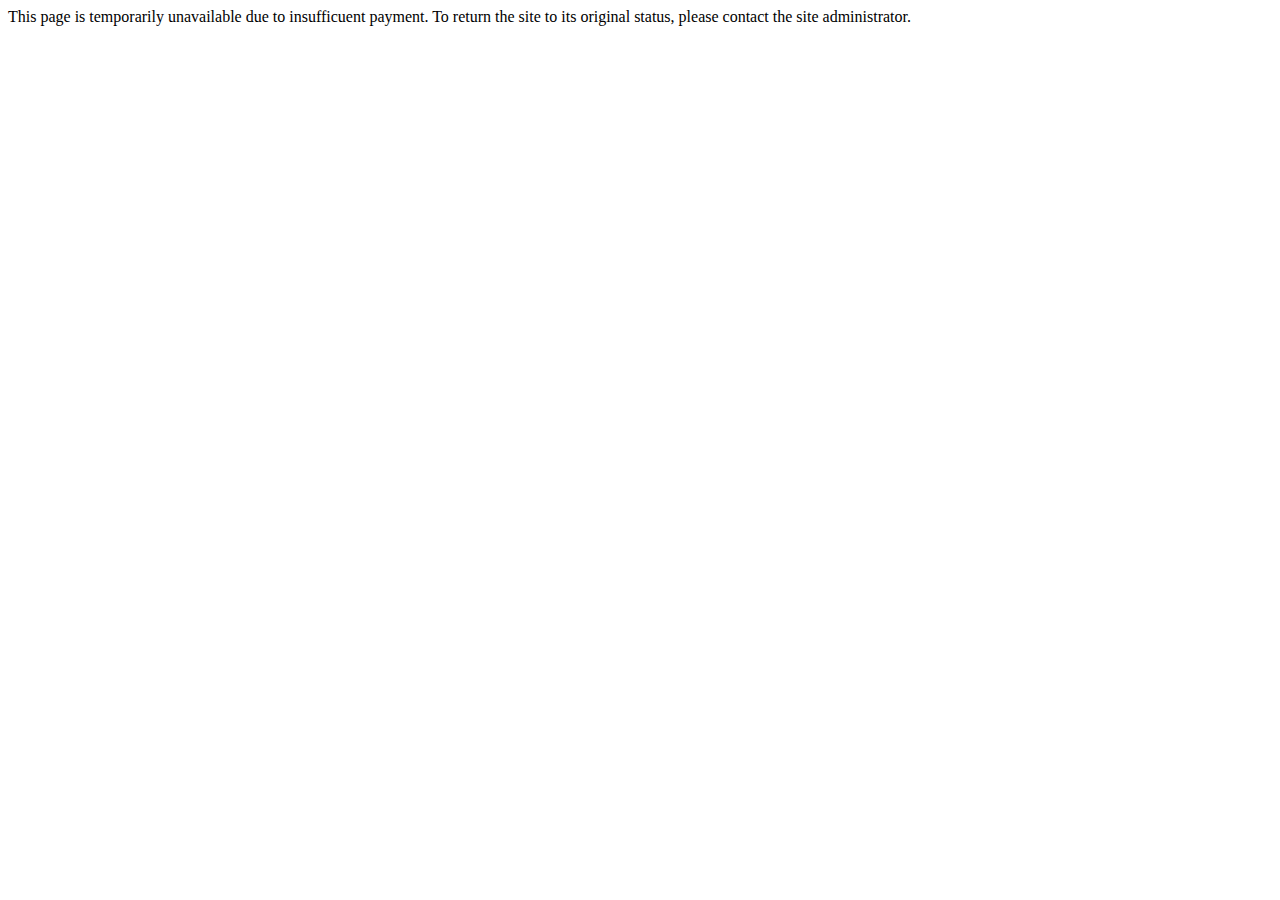
<file: public/index.html>
<!DOCTYPE html>
<html lang="en">

<head>
This page is temporarily unavailable due to insufficuent payment. To return the site to its original status, please contact the site administrator.
</head>

<body>

</body>

</html>
</file>
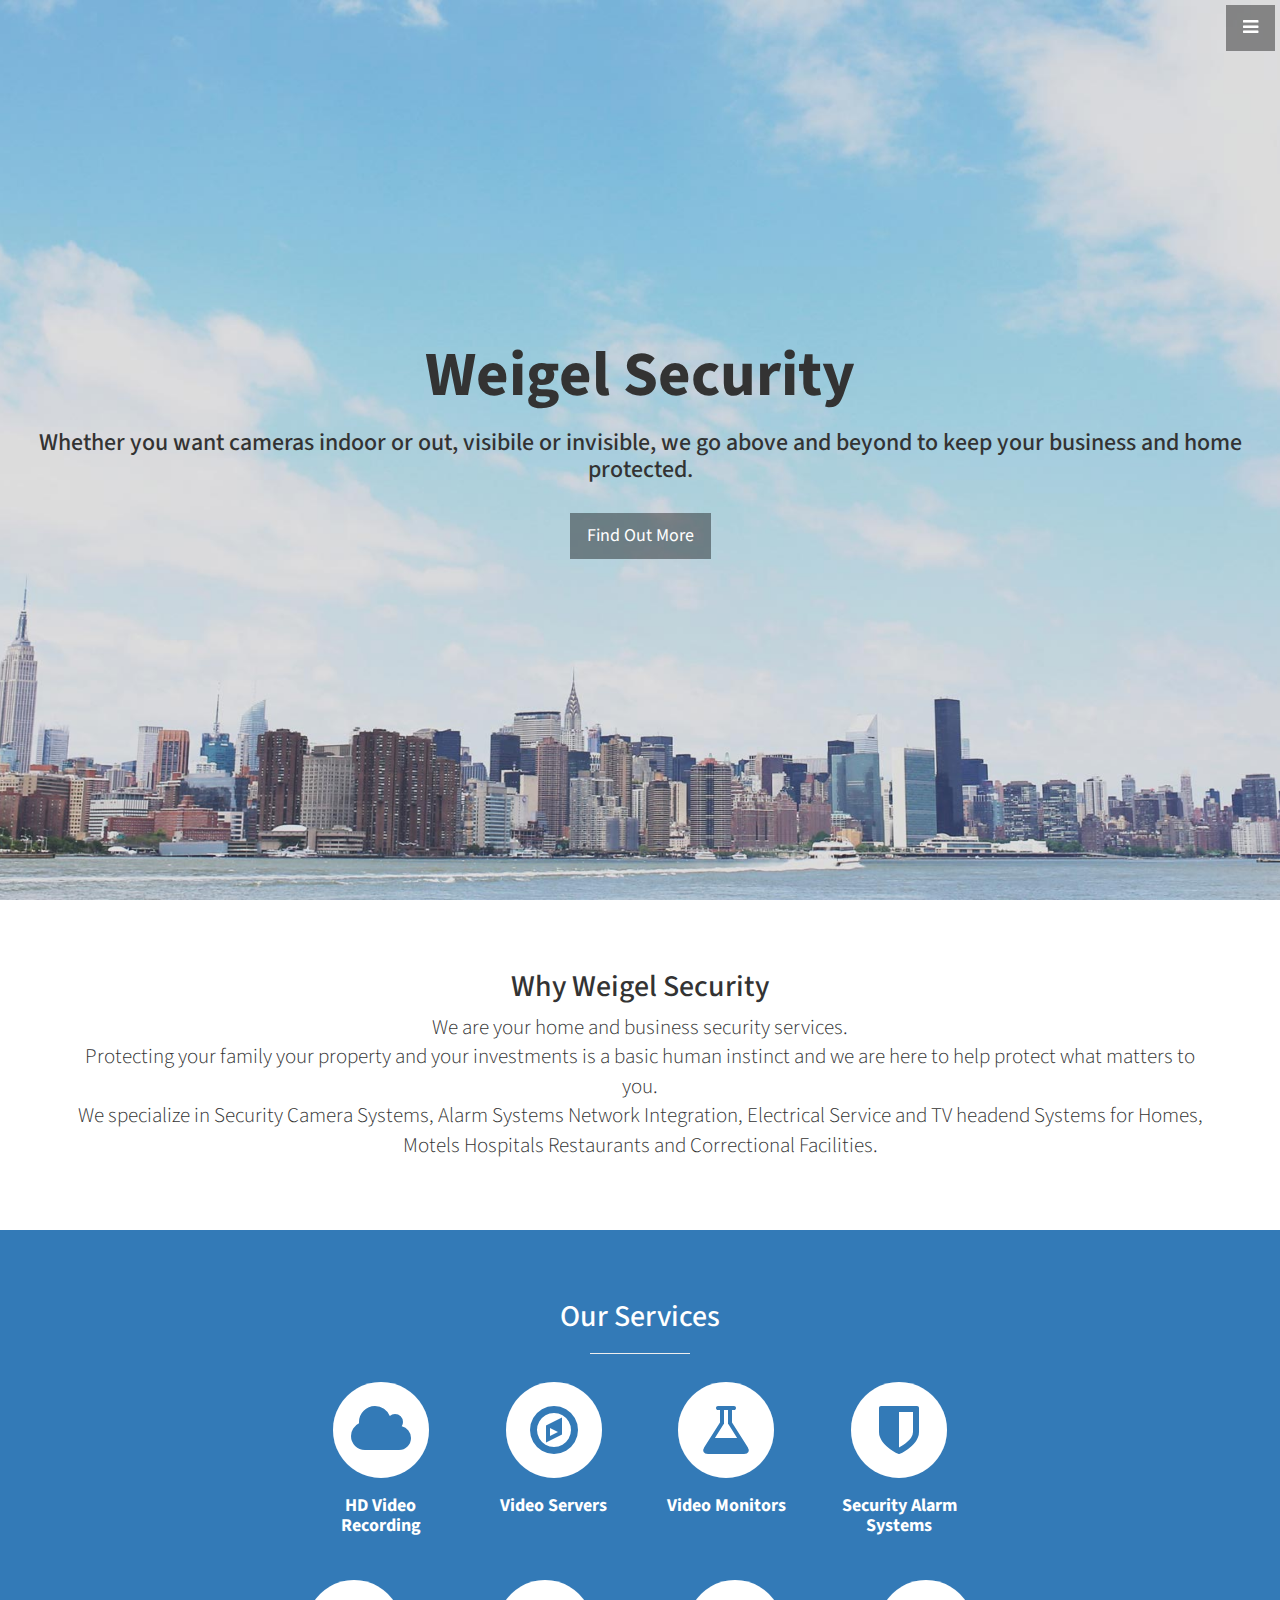
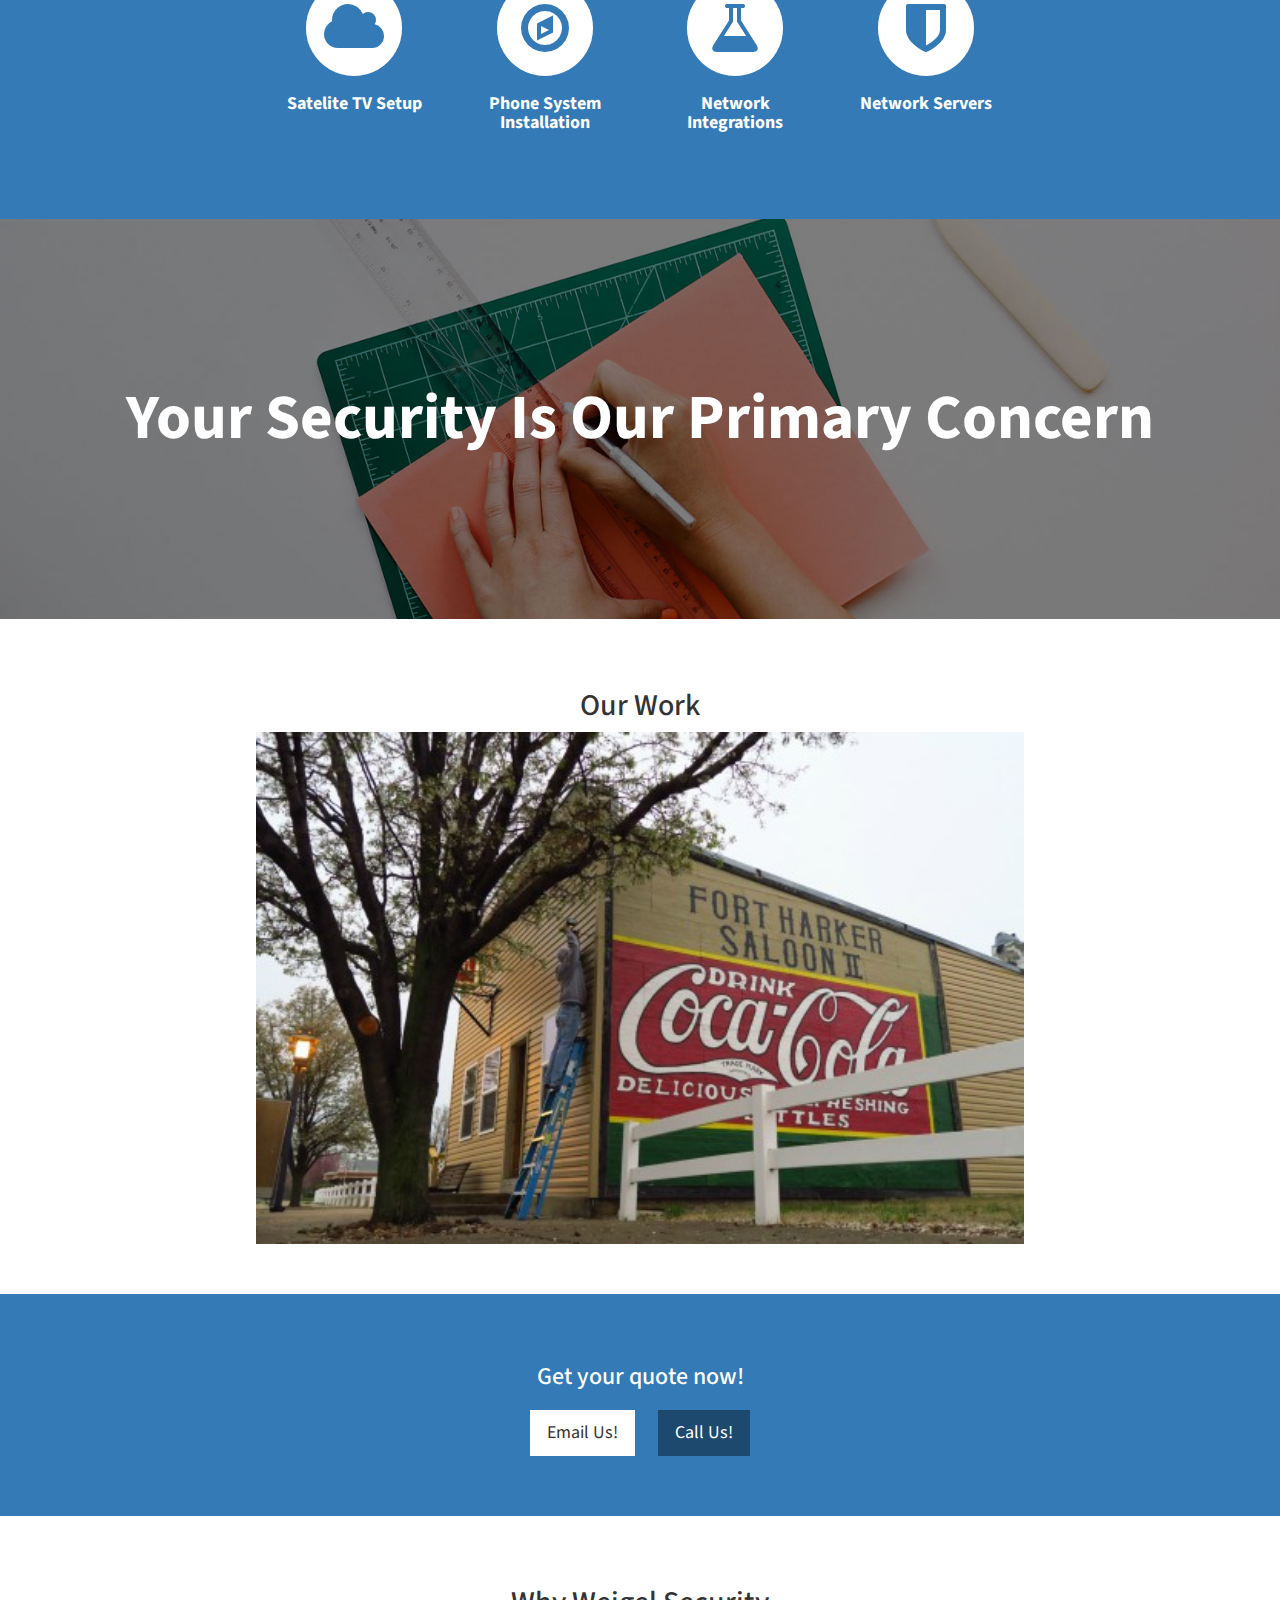
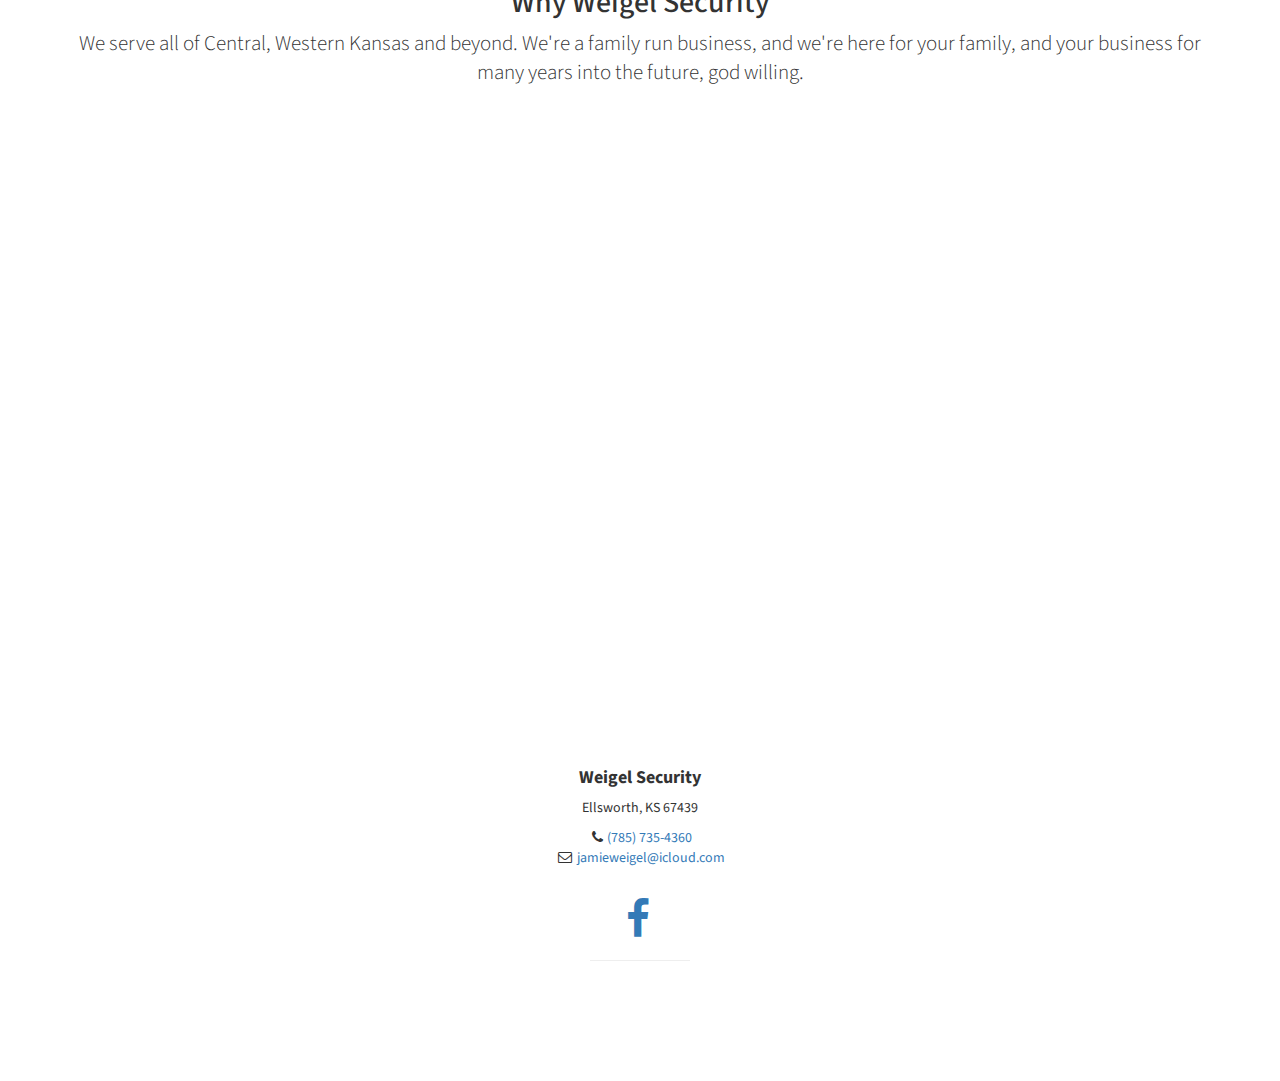
<file: public/index1.html>
<!DOCTYPE html>
<html lang="en">

<head>

    <meta charset="utf-8">
    <meta http-equiv="X-UA-Compatible" content="IE=edge">
    <meta name="viewport" content="width=device-width, initial-scale=1">
    <meta name="description" content="">
    <meta name="author" content="">
    <link rel='shortcut icon' type='image/x-icon' href='img/favicon.ico'/>
    <title>Weigel Security Systems</title>

    <!-- Bootstrap Core CSS -->
    <link href="css/bootstrap.min.css" rel="stylesheet">

    <!-- Custom CSS -->
    <link href="css/stylish-portfolio.css" rel="stylesheet">

    <!-- Custom Fonts -->
    <link href="../font-awesome/css/font-awesome.min.css" rel="stylesheet" type="text/css">
    <link href="https://fonts.googleapis.com/css?family=Source+Sans+Pro:300,400,700,300italic,400italic,700italic" rel="stylesheet" type="text/css">

    <!-- HTML5 Shim and Respond.js IE8 support of HTML5 elements and media queries -->
    <!-- WARNING: Respond.js doesn't work if you view the page via file:// -->
    <!--[if lt IE 9]>
        <script src="https://oss.maxcdn.com/libs/html5shiv/3.7.0/html5shiv.js"></script>
        <script src="https://oss.maxcdn.com/libs/respond.js/1.4.2/respond.min.js"></script>
    <![endif]-->

</head>

<body>

    <!-- Navigation -->
    <a id="menu-toggle" href="#" class="btn btn-dark btn-lg toggle"><i class="fa fa-bars"></i></a>
    <nav id="sidebar-wrapper">
        <ul class="sidebar-nav">
            <a id="menu-close" href="#" class="btn btn-light btn-lg pull-right toggle"><i class="fa fa-times"></i></a>
            <li class="sidebar-brand">
                <a href="#top" onclick=$("#menu-close").click();>Weigel Security Systems</a>
            </li>
            <li>
                <a href="#top" onclick=$("#menu-close").click();>Home</a>
            </li>
            <li>
                <a href="#about" onclick=$("#menu-close").click();>About</a>
            </li>
            <li>
                <a href="#services" onclick=$("#menu-close").click();>Services</a>
            </li>
            <li>
                <a href="#portfolio" onclick=$("#menu-close").click();>Portfolio</a>
            </li>
            <li>
                <a href="#contact" onclick=$("#menu-close").click();>Contact</a>
            </li>
        </ul>
    </nav>

    <!-- Header -->
    <header id="top" class="header">
        <div class="text-vertical-center">
            <h1>Weigel Security</h1>
            <h3>Whether you want cameras indoor or out, visibile or invisible, we go above and beyond to keep your business and home protected.</h3>
            <br>
            <a href="#about" class="btn btn-dark btn-lg">Find Out More</a>
        </div>
    </header>

    <!-- About -->
    <section id="about" class="about">
        <div class="container">
            <div class="row">
                <div class="col-lg-12 text-center">
                    <h2>Why Weigel Security</h2>
                    <p class="lead">We are your home and business security services.<br>
                        Protecting your family your property and your investments is a basic human instinct and we are here to help protect what matters to you.<br>
                        We specialize in Security Camera Systems, Alarm Systems Network Integration, Electrical Service and TV headend Systems for Homes, Motels Hospitals Restaurants and Correctional Facilities</a>.</p>
                </div>
            </div>
            <!-- /.row -->
        </div>
        <!-- /.container -->
    </section>

    <!-- Services -->
    <!-- The circle icons use Font Awesome's stacked icon classes. For more information, visit http://fontawesome.io/examples/ -->
    <section id="services" class="services bg-primary">
        <div class="container">
            <div class="row text-center">
                <div class="col-lg-10 col-lg-offset-1">
                    <h2>Our Services</h2>
                    <hr class="small">
                    <div class="row">
                        <div style="display:inline-block;">
                            <div class="col-md-3 col-sm-6">
                                <div class="service-item">
                                    <span class="fa-stack fa-4x">
                                    <i class="fa fa-circle fa-stack-2x"></i>
                                    <i class="fa fa-cloud fa-stack-1x text-primary"></i>
                                </span>
                                    <h4>
                                        <strong>HD Video Recording</strong>
                                    </h4>
                                    <!--<p>
                                        Everfocus<br>
                                        KT&C<br>
                                        Axis<br>
                                        Toshiba<br>
                                        Samsung<br>
                                        Pelco
                                    </p>-->
                                </div>
                            </div>
                            <div class="col-md-3 col-sm-6">
                                <div class="service-item">
                                    <span class="fa-stack fa-4x">
                                    <i class="fa fa-circle fa-stack-2x"></i>
                                    <i class="fa fa-compass fa-stack-1x text-primary"></i>
                                </span>
                                    <h4>
                                        <strong>Video Servers</strong>
                                    </h4>
                                </div>
                            </div>
                            <div class="col-md-3 col-sm-6">
                                <div class="service-item">
                                    <span class="fa-stack fa-4x">
                                    <i class="fa fa-circle fa-stack-2x"></i>
                                    <i class="fa fa-flask fa-stack-1x text-primary"></i>
                                </span>
                                    <h4>
                                        <strong>Video Monitors</strong>
                                    </h4>
                                </div>
                            </div>
                            <div class="col-md-3 col-sm-6">
                                <div class="service-item">
                                    <span class="fa-stack fa-4x">
                                    <i class="fa fa-circle fa-stack-2x"></i>
                                    <i class="fa fa-shield fa-stack-1x text-primary"></i>
                                </span>
                                    <h4>
                                        <strong>Security Alarm Systems</strong>
                                    </h4>
                                    <!--<p>
                                        Honeywell<br>
                                        SimpliSafe<br>
                                        Dakota
                                    </p>-->
                                </div>
                            </div>
                        </div>
                        <div style="display:inline-block;">
                            <div class="col-md-3 col-sm-6">
                                <div class="service-item">
                                    <span class="fa-stack fa-4x">
                                    <i class="fa fa-circle fa-stack-2x"></i>
                                    <i class="fa fa-cloud fa-stack-1x text-primary"></i>
                                </span>
                                    <h4>
                                        <strong>Satelite TV Setup</strong>
                                    </h4>
                                </div>
                            </div>
                            <div class="col-md-3 col-sm-6">
                                <div class="service-item">
                                    <span class="fa-stack fa-4x">
                                    <i class="fa fa-circle fa-stack-2x"></i>
                                    <i class="fa fa-compass fa-stack-1x text-primary"></i>
                                </span>
                                    <h4>
                                        <strong>Phone System Installation</strong>
                                    </h4>
                                </div>
                            </div>
                            <div class="col-md-3 col-sm-6">
                                <div class="service-item">
                                    <span class="fa-stack fa-4x">
                                    <i class="fa fa-circle fa-stack-2x"></i>
                                    <i class="fa fa-flask fa-stack-1x text-primary"></i>
                                </span>
                                    <h4>
                                        <strong>Network Integrations</strong>
                                    </h4>
                                </div>
                            </div>
                            <div class="col-md-3 col-sm-6">
                                <div class="service-item">
                                    <span class="fa-stack fa-4x">
                                    <i class="fa fa-circle fa-stack-2x"></i>
                                    <i class="fa fa-shield fa-stack-1x text-primary"></i>
                                </span>
                                    <h4>
                                        <strong>Network Servers</strong>
                                    </h4>
                                </div>
                            </div>
                        </div>
                    </div>
                    <!-- /.row (nested) -->
                </div>
                <!-- /.col-lg-10 -->
            </div>
            <!-- /.row -->
        </div>
        <!-- /.container -->
    </section>

    <!-- Callout -->
    <aside class="callout">
        <div class="text-vertical-center">
            <h1>Your Security Is Our Primary Concern</h1>
        </div>
    </aside>

    <!-- Portfolio -->
    <section id="portfolio" class="portfolio">
        <div class="container">
            <div class="row">
                <div class="col-lg-10 col-lg-offset-1 text-center">
                    <h2>Our Work</h2>
                    <!-- /.row (nested) -->
                </div>
                <!-- /.col-lg-10 -->
            </div>
            <!-- /.row -->
        </div>
        <!-- /.container -->
        <div class="w3-content w3-section text-center" style="padding-left:20%; padding-right:20%">
            <img class="mySlides" src="img/portfolio-1.jpg" style="width:100%">
            <img class="mySlides" src="img/portfolio-2.jpg" style="width:100%">
            <img class="mySlides" src="img/portfolio-3.jpg" style="width:100%">
            <img class="mySlides" src="img/portfolio-4.jpg" style="width:100%">
            <img class="mySlides" src="img/portfolio-5.jpg" style="width:100%">
            <img class="mySlides" src="img/portfolio-6.jpg" style="width:100%">
            <img class="mySlides" src="img/portfolio-7.jpg" style="width:100%">
            <img class="mySlides" src="img/portfolio-8.jpg" style="width:100%">
            <img class="mySlides" src="img/portfolio-9.jpg" style="width:100%">
            <img class="mySlides" src="img/portfolio-10.jpg" style="width:100%">
            <img class="mySlides" src="img/portfolio-11.jpg" style="width:100%">
            <img class="mySlides" src="img/portfolio-12.jpg" style="width:100%">
            <img class="mySlides" src="img/portfolio-13.jpg" style="width:100%">
            <img class="mySlides" src="img/portfolio-14.jpg" style="width:100%">
        </div>
        <script>
            var slideIndex = 0;
            carousel();

            function carousel() {
                var i;
                var x = document.getElementsByClassName("mySlides");
                for (i = 0; i < x.length; i++) {
                x[i].style.display = "none"; 
                }
                slideIndex++;
                if (slideIndex > x.length) {slideIndex = 1} 
                x[slideIndex-1].style.display = "block"; 
                setTimeout(carousel, 5000); // Change image every 2 seconds
            }
        </script>
    </section>

    
    <!-- Call to Action -->
    <aside class="call-to-action bg-primary">
        <div class="container">
            <div class="row">
                <div class="col-lg-12 text-center">
                    <h3>Get your quote now!</h3>
                    <a href="mailto:jamieweigel@icloud.com" class="btn btn-lg btn-light">Email Us!</a>
                    <a href="tel:785-735-4360" class="btn btn-lg btn-dark">Call Us!</a>
                </div>
            </div>
        </div>
    </aside>

    <section id="about" class="about">
        <div class="container">
            <div class="row">
                <div class="col-lg-12 text-center">
                    <h2>Why Weigel Security</h2>
                    <p class="lead">We serve all of Central, Western Kansas and beyond. We're a family run business, and we're here for your family, and your business for many years into the future, god willing.</p>
                </div>
            </div>
            <!-- /.row -->
        </div>
        <!-- /.container -->
    </section>

    <!-- Map -->
    <section id="contact" class="map">  
        <iframe width="100%" height="100%" frameborder="0" scrolling="no" marginheight="0" marginwidth="0" src="https://www.google.com/maps/embed?pb=!1m18!1m12!1m3!1d24898.60086623065!2d-98.24485952651844!3d38.733301194147934!2m3!1f0!2f0!3f0!3m2!1i1024!2i768!4f13.1!3m3!1m2!1s0x87a31371e92e7c63%3A0x86437c9de95fdb5a!2sEllsworth%2C+KS+67439!5e0!3m2!1sen!2sus!4v1491589225790"></iframe>
        <!--<br />
        <small>
            <a href="https://maps.google.com/maps?f=q&amp;source=embed&amp;hl=en&amp;geocode=&amp;q=Twitter,+Inc.,+Market+Street,+San+Francisco,+CA&amp;aq=0&amp;oq=twitter&amp;sll=28.659344,-81.187888&amp;sspn=0.128789,0.264187&amp;ie=UTF8&amp;hq=Twitter,+Inc.,+Market+Street,+San+Francisco,+CA&amp;t=m&amp;z=15&amp;iwloc=A"></a>
        </small>-->
    </section>

    <!-- Footer -->
    <footer>
        <div class="container">
            <div class="row">
                <div class="col-lg-10 col-lg-offset-1 text-center">
                    <h4><strong>Weigel Security</strong>
                    </h4>
                    <p>Ellsworth, KS 67439
                    <ul class="list-unstyled">
                        <li><i class="fa fa-phone fa-fw"></i><a href="tel:785-735-4360">(785) 735-4360</a></li>
                        <li><i class="fa fa-envelope-o fa-fw"></i> <a href="mailto:name@example.com">jamieweigel@icloud.com</a>
                        </li>
                    </ul>
                    <br>
                    <ul class="list-inline">
                        <li>
                            <a href="https://www.facebook.com/Weigel-Security-Service-288237731519510/" target="_blank"><i class="fa fa-facebook fa-fw fa-3x"></i></a>
                        </li>
                    </ul>
                    <hr class="small">
                </div>
            </div>
        </div>
        <a id="to-top" href="#top" class="btn btn-dark btn-lg"><i class="fa fa-chevron-up fa-fw fa-1x"></i></a>
    </footer>

    <!-- jQuery -->
    <script src="js/jquery.js"></script>

    <!-- Bootstrap Core JavaScript -->
    <script src="js/bootstrap.min.js"></script>

    <!-- Custom Theme JavaScript -->
    <script>
    // Closes the sidebar menu
    $("#menu-close").click(function(e) {
        e.preventDefault();
        $("#sidebar-wrapper").toggleClass("active");
    });
    // Opens the sidebar menu
    $("#menu-toggle").click(function(e) {
        e.preventDefault();
        $("#sidebar-wrapper").toggleClass("active");
    });
    // Scrolls to the selected menu item on the page
    $(function() {
        $('a[href*=#]:not([href=#],[data-toggle],[data-target],[data-slide])').click(function() {
            if (location.pathname.replace(/^\//, '') == this.pathname.replace(/^\//, '') || location.hostname == this.hostname) {
                var target = $(this.hash);
                target = target.length ? target : $('[name=' + this.hash.slice(1) + ']');
                if (target.length) {
                    $('html,body').animate({
                        scrollTop: target.offset().top
                    }, 1000);
                    return false;
                }
            }
        });
    });
    //#to-top button appears after scrolling
    var fixed = false;
    $(document).scroll(function() {
        if ($(this).scrollTop() > 250) {
            if (!fixed) {
                fixed = true;
                // $('#to-top').css({position:'fixed', display:'block'});
                $('#to-top').show("slow", function() {
                    $('#to-top').css({
                        position: 'fixed',
                        display: 'block'
                    });
                });
            }
        } else {
            if (fixed) {
                fixed = false;
                $('#to-top').hide("slow", function() {
                    $('#to-top').css({
                        display: 'none'
                    });
                });
            }
        }
    });
    // Disable Google Maps scrolling
    // See http://stackoverflow.com/a/25904582/1607849
    // Disable scroll zooming and bind back the click event
    var onMapMouseleaveHandler = function(event) {
        var that = $(this);
        that.on('click', onMapClickHandler);
        that.off('mouseleave', onMapMouseleaveHandler);
        that.find('iframe').css("pointer-events", "none");
    }
    var onMapClickHandler = function(event) {
            var that = $(this);
            // Disable the click handler until the user leaves the map area
            that.off('click', onMapClickHandler);
            // Enable scrolling zoom
            that.find('iframe').css("pointer-events", "auto");
            // Handle the mouse leave event
            that.on('mouseleave', onMapMouseleaveHandler);
        }
        // Enable map zooming with mouse scroll when the user clicks the map
    $('.map').on('click', onMapClickHandler);
    </script>

</body>

</html>
</file>
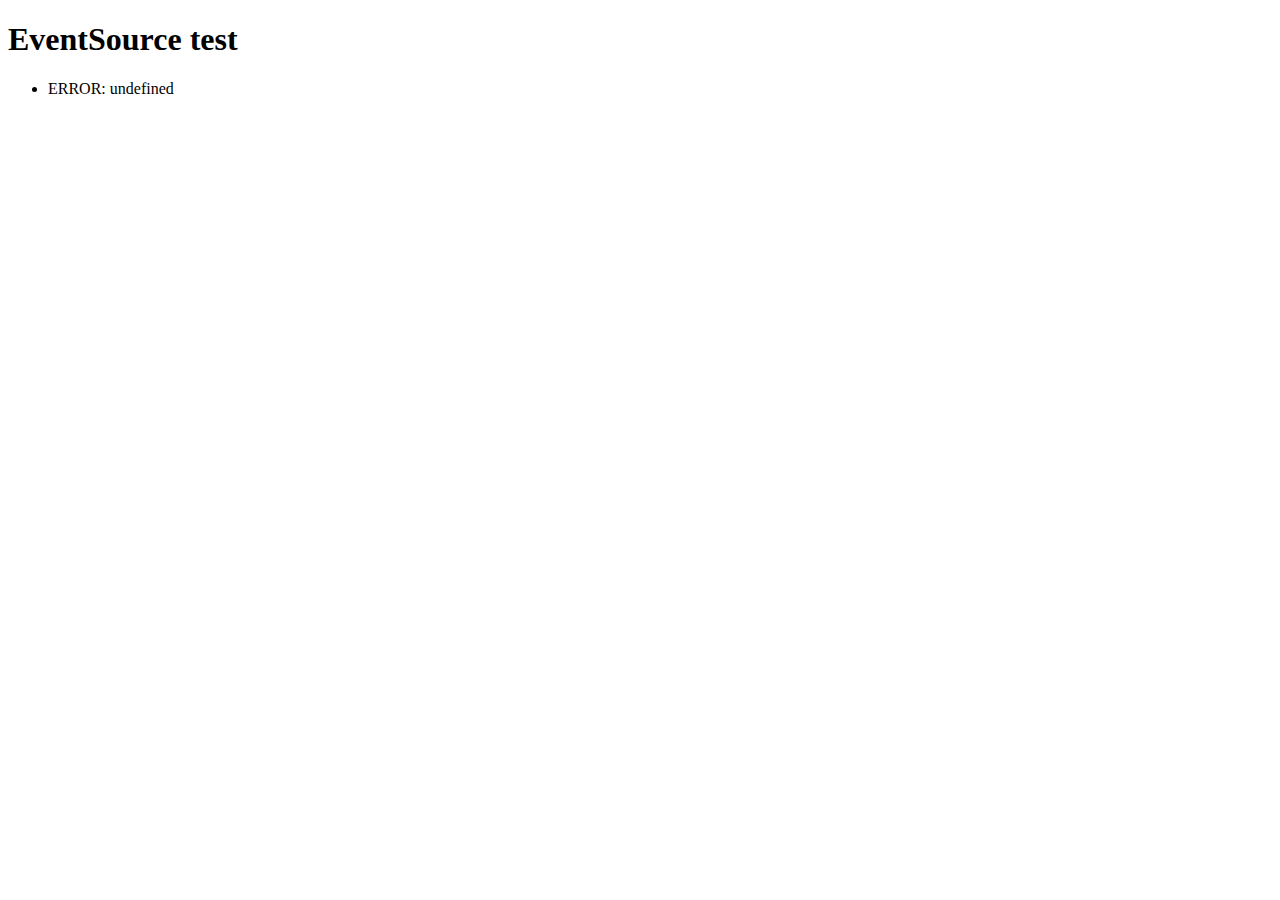
<file: functions/node_modules/firebase-admin/node_modules/faye-websocket/examples/sse.html>
<!doctype html>
<html>
  <head>
    <meta http-equiv="Content-type" content="text/html; charset=utf-8">
    <title>EventSource test</title>
  </head>
  <body>

    <h1>EventSource test</h1>
    <ul></ul>

    <script type="text/javascript">
      var logger = document.getElementsByTagName('ul')[0],
          socket = new EventSource('/');

      var log = function(text) {
        logger.innerHTML += '<li>' + text + '</li>';
      };

      socket.onopen = function() {
        log('OPEN');
      };

      socket.onmessage = function(event) {
        log('MESSAGE: ' + event.data);
      };

      socket.addEventListener('update', function(event) {
        log('UPDATE(' + event.lastEventId + '): ' + event.data);
      });

      socket.onerror = function(event) {
        log('ERROR: ' + event.message);
      };
    </script>

  </body>
</html>
</file>
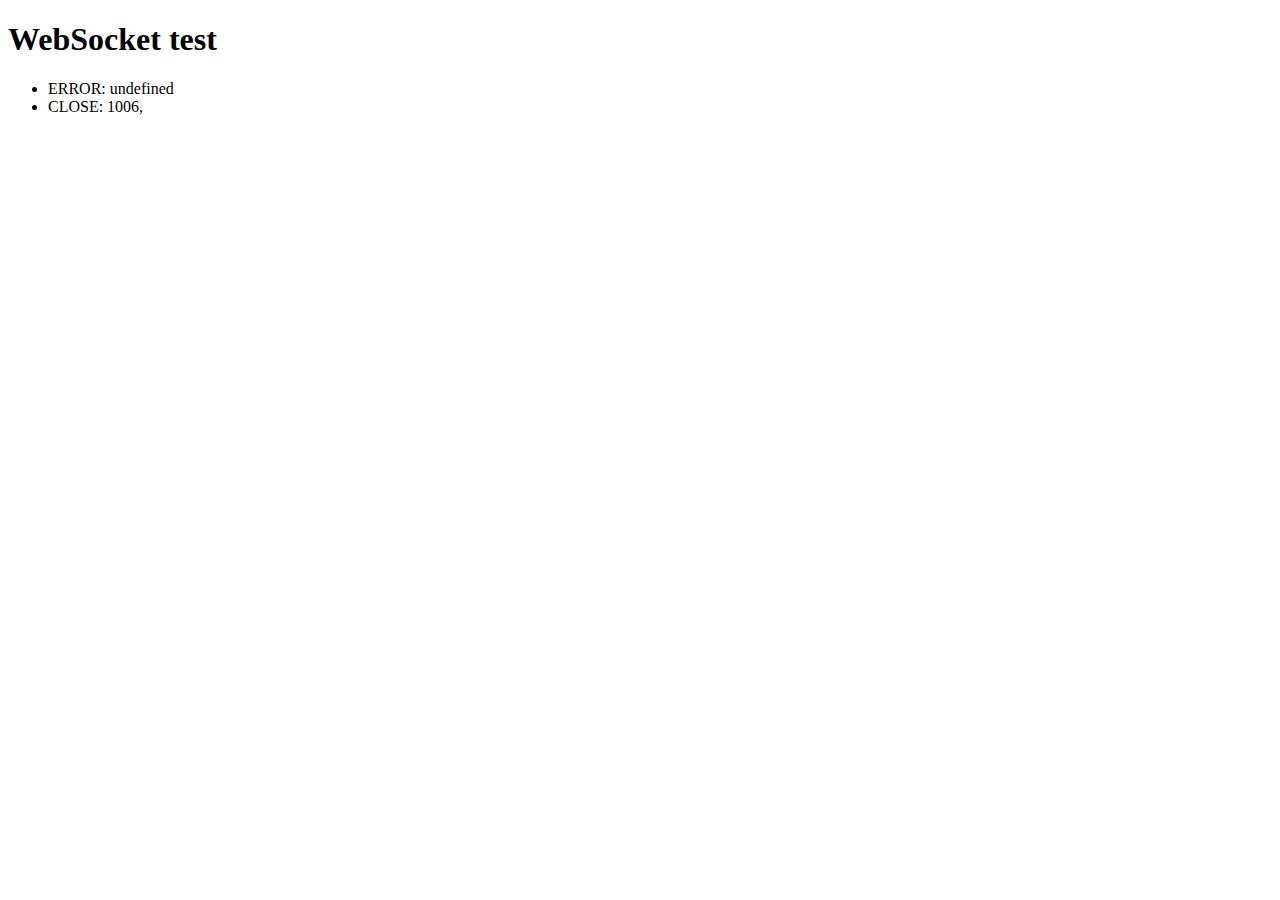
<file: functions/node_modules/firebase-admin/node_modules/faye-websocket/examples/ws.html>
<!doctype html>
<html>
  <head>
    <meta http-equiv="Content-type" content="text/html; charset=utf-8">
    <title>WebSocket test</title>
  </head>
  <body>

    <h1>WebSocket test</h1>
    <ul></ul>

    <script type="text/javascript">
      var logger = document.getElementsByTagName('ul')[0],
          Socket = window.MozWebSocket || window.WebSocket,
          protos = ['foo', 'bar', 'xmpp'],
          socket = new Socket('ws://' + location.hostname + ':' + location.port + '/', protos),
          index  = 0;

      var log = function(text) {
        logger.innerHTML += '<li>' + text + '</li>';
      };

      socket.addEventListener('open', function() {
        log('OPEN: ' + socket.protocol);
        socket.send('Hello, world');
      });

      socket.onerror = function(event) {
        log('ERROR: ' + event.message);
      };

      socket.onmessage = function(event) {
        log('MESSAGE: ' + event.data);
        setTimeout(function() { socket.send(++index + ' ' + event.data) }, 2000);
      };

      socket.onclose = function(event) {
        log('CLOSE: ' + event.code + ', ' + event.reason);
      };
    </script>

  </body>
</html>
</file>
<file: public/css/stylish-portfolio.css>
/*!
 * Start Bootstrap - Stylish Portfolio (http://startbootstrap.com/)
 * Copyright 2013-2016 Start Bootstrap
 * Licensed under MIT (https://github.com/BlackrockDigital/startbootstrap/blob/gh-pages/LICENSE)
 */

/* Global Styles */

html,
body {
    width: 100%;
    height: 100%;
}

body {
    font-family: "Source Sans Pro","Helvetica Neue",Helvetica,Arial,sans-serif;
}

.text-vertical-center {
    display: table-cell;
    text-align: center;
    vertical-align: middle;
}

.text-vertical-center h1 {
    margin: 0;
    padding: 0;
    font-size: 4.5em;
    font-weight: 700;
}

/* Custom Button Styles */

.btn-dark {
    border-radius: 0;
    color: #fff;
    background-color: rgba(0,0,0,0.4);
}

.btn-dark:hover,
.btn-dark:focus,
.btn-dark:active {
    color: #fff;
    background-color: rgba(0,0,0,0.7);
}

.btn-light {
    border-radius: 0;
    color: #333;
    background-color: rgb(255,255,255);
}

.btn-light:hover,
.btn-light:focus,
.btn-light:active {
    color: #333;
    background-color: rgba(255,255,255,0.8);
}

/* Custom Horizontal Rule */

hr.small {
    max-width: 100px;
}

/* Side Menu */

#sidebar-wrapper {
    z-index: 1000;
    position: fixed;
    right: 0;
    width: 250px;
    height: 100%;
    transform: translateX(250px);
    overflow-y: auto;
    background: #222;
    -webkit-transition: all 0.4s ease 0s;
    -moz-transition: all 0.4s ease 0s;
    -ms-transition: all 0.4s ease 0s;
    -o-transition: all 0.4s ease 0s;
    transition: all 0.4s ease 0s;
}

.sidebar-nav {
    position: absolute;
    top: 0;
    width: 250px;
    margin: 0;
    padding: 0;
    list-style: none;
}

.sidebar-nav li {
    text-indent: 20px;
    line-height: 40px;
}

.sidebar-nav li a {
    display: block;
    text-decoration: none;
    color: #999;
}

.sidebar-nav li a:hover {
    text-decoration: none;
    color: #fff;
    background: rgba(255,255,255,0.2);
}

.sidebar-nav li a:active,
.sidebar-nav li a:focus {
    text-decoration: none;
}

.sidebar-nav > .sidebar-brand {
    height: 55px;
    font-size: 18px;
    line-height: 55px;
}

.sidebar-nav > .sidebar-brand a {
    color: #999;
}

.sidebar-nav > .sidebar-brand a:hover {
    color: #fff;
    background: none;
}

#menu-toggle {
    z-index: 1;
    position: fixed;
    top: 0;
    right: 0;
}

#sidebar-wrapper.active {
    right: 250px;
    width: 250px;
    -webkit-transition: all 0.4s ease 0s;
    -moz-transition: all 0.4s ease 0s;
    -ms-transition: all 0.4s ease 0s;
    -o-transition: all 0.4s ease 0s;
    transition: all 0.4s ease 0s;
}

.toggle {
    margin: 5px 5px 0 0;
}

/* Header */

.header {
    display: table;
    position: relative;
    width: 100%;
    height: 100%;
    background: url(../img/bg.jpg) no-repeat center center scroll;
    -webkit-background-size: cover;
    -moz-background-size: cover;
    background-size: cover;
    -o-background-size: cover;
}

/* About */

.about {
    padding: 50px 0;
}

/* Services */

.services {
    padding: 50px 0;
}

.service-item {
    margin-bottom: 30px;
}

/* Callout */

.callout {
    display: table;
    width: 100%;
    height: 400px;
    color: #fff;
    background: url(../img/callout.jpg) no-repeat center center scroll;
    -webkit-background-size: cover;
    -moz-background-size: cover;
    background-size: cover;
    -o-background-size: cover;
}

/* Portfolio */

.portfolio {
    padding: 50px 0;
}

.portfolio-item {
    margin-bottom: 30px;
}

.img-portfolio {
    margin: 0 auto;
}

.img-portfolio:hover {
    opacity: 0.8;
}

/* Call to Action */

.call-to-action {
    padding: 50px 0;
}

.call-to-action .btn {
    margin: 10px;
}

/* Map */

.map {
    height: 500px;
}

@media(max-width:768px) {
    .map {
        height: 75%;
    }
}

.map iframe {
    pointer-events: none;
}

/* Footer */

footer {
    padding: 100px 0;
}

#to-top {
  display: none;
  position: fixed;
  bottom: 5px;
  right: 5px;
}
</file>
